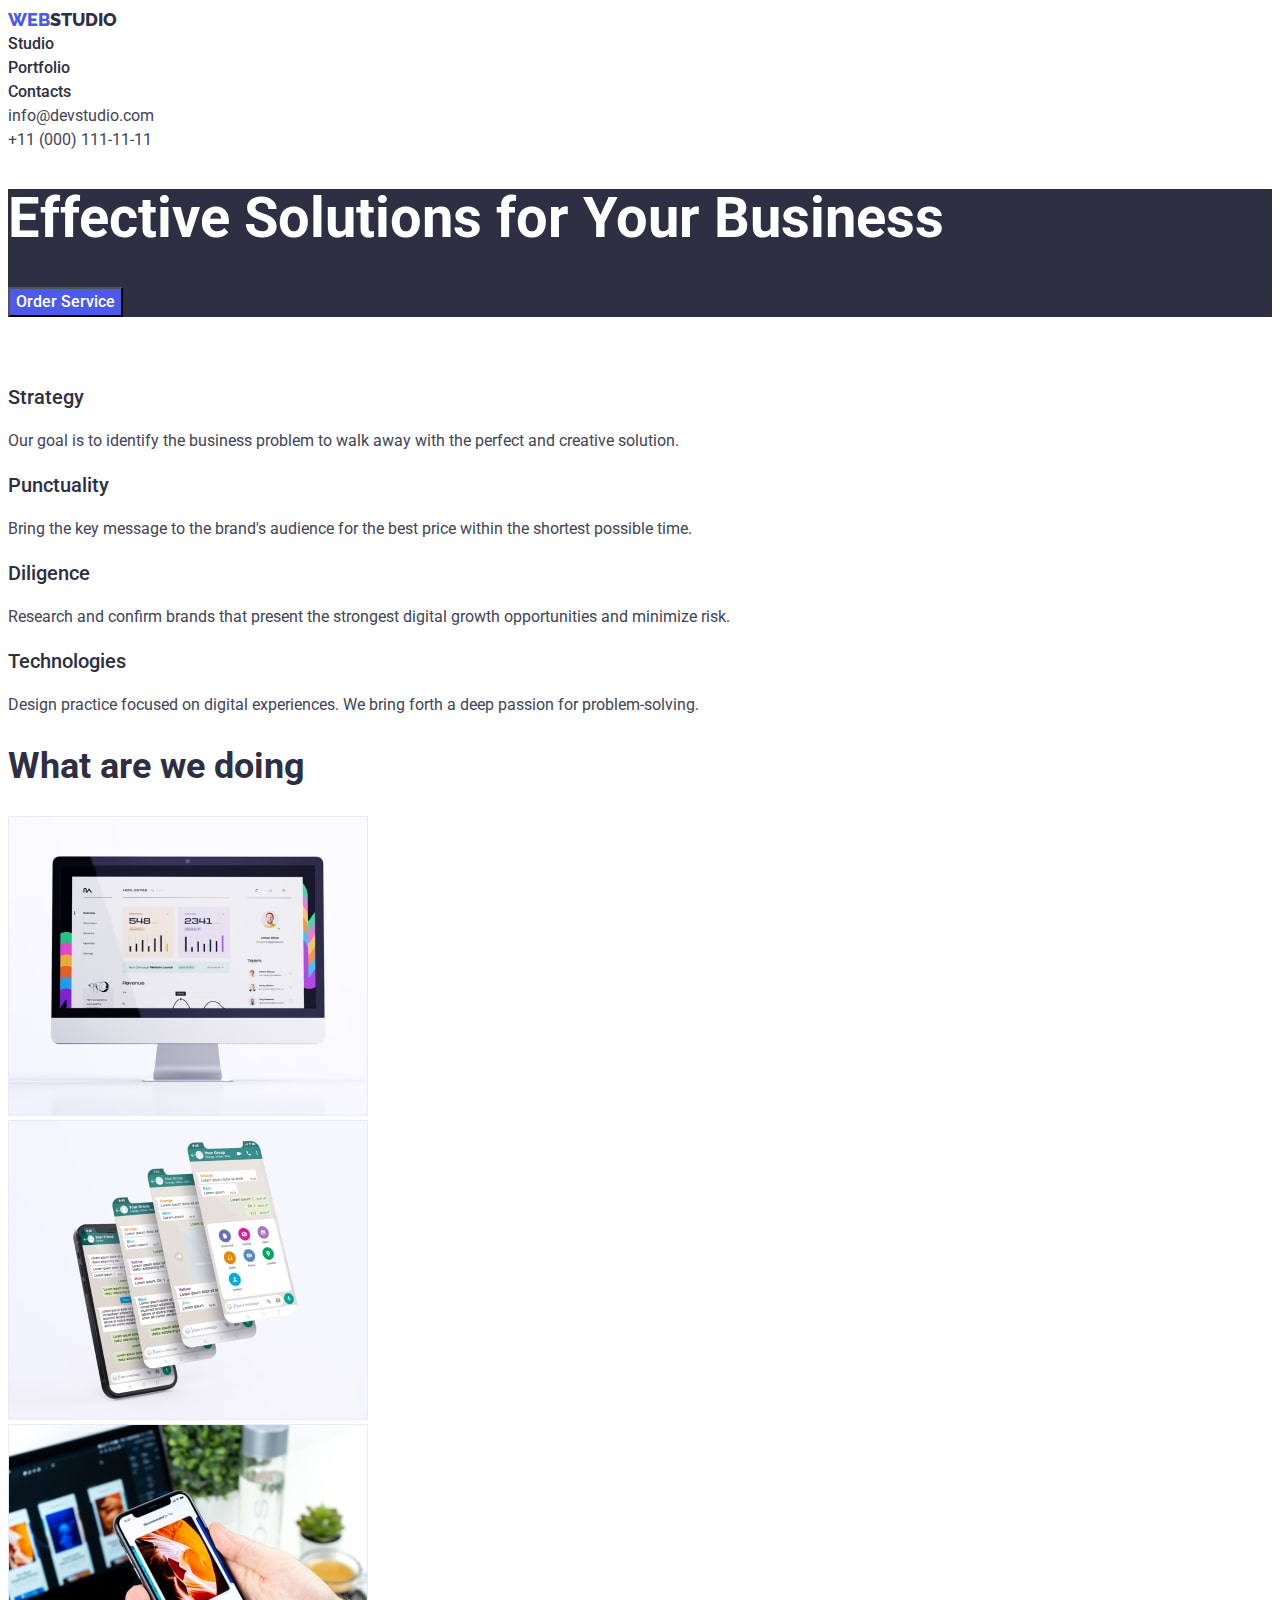
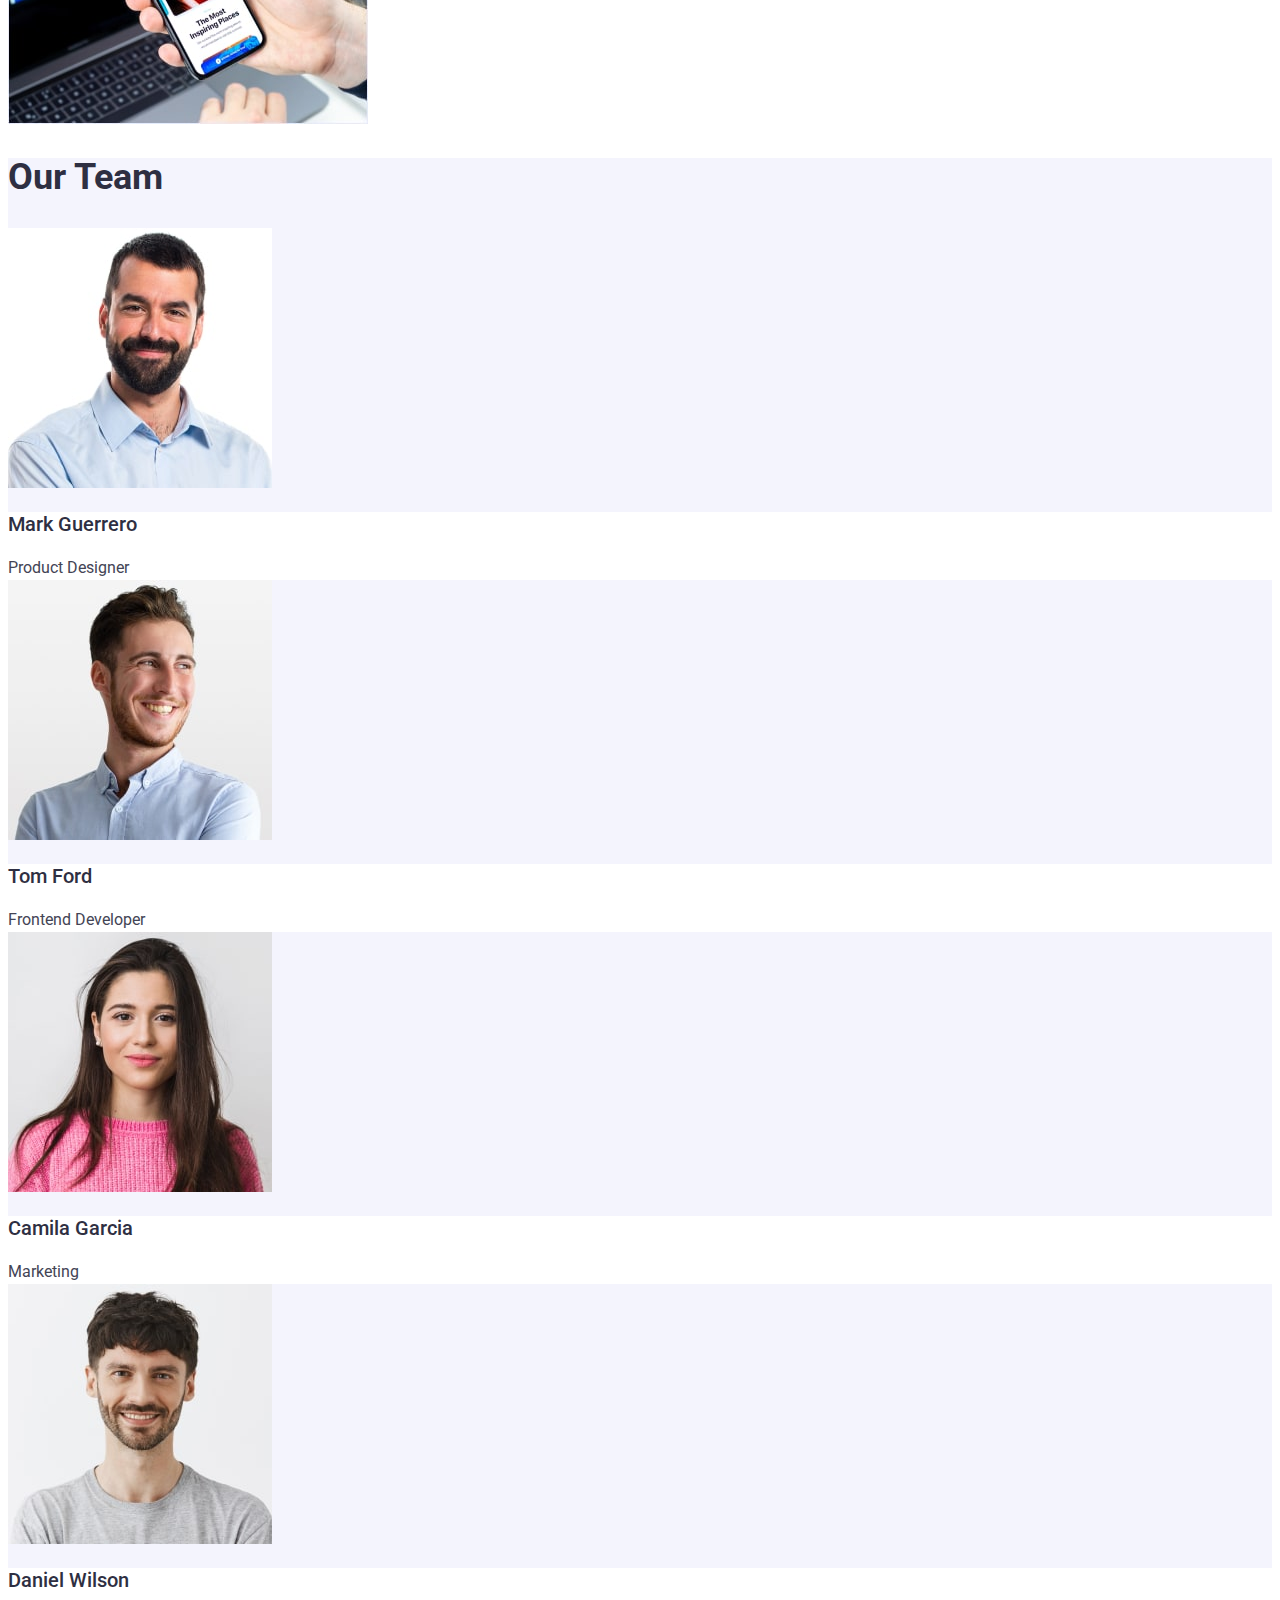
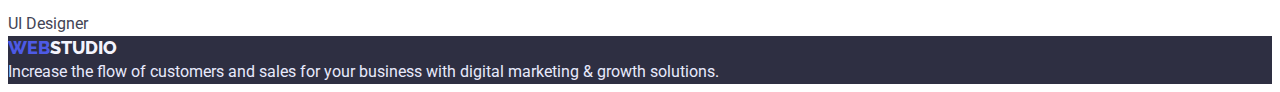
<file: index.html>
<!DOCTYPE html>
<html lang="en">
  <head>
    <meta charset="UTF-8" />
    <meta http-equiv="X-UA-Compatible" content="IE=edge" />
    <meta name="viewport" content="width=device-width, initial-scale=1.0" />
    <title>WebStudio</title>
    <link
      href="https://fonts.googleapis.com/css2?family=Raleway:wght@800&family=Roboto:wght@400;500;700;900&display=swap"
      rel="stylesheet"
    />
    <link rel="stylesheet" href="./css/styles.css" />
  </head>

  <body>
    <!-- TOP Line  -->
    <header class="page-header">
      <nav>
        <a href="./index.html" class="logo"
          ><span class="accent">Web</span>Studio</a
        >
        <!-- Menu Nav -->
        <ul class="site-nav">
          <li><a href="./index.html" class="page">Studio</a></li>
          <li>
            <a href="./portfolio.html" class="page">Portfolio</a>
          </li>
          <li><a href="" class="page">Contacts</a></li>
        </ul>
      </nav>
      <address class="adress-nav">
        <ul>
          <li>
            <a href="mailto:info@devstudio.com" class="link"
              >info@devstudio.com</a
            >
          </li>
          <li>
            <a href="tel:+110001111111" class="link"
              >+11 (000) 111-11-11</a
            >
          </li>
        </ul>
      </address>
    </header>
    <main>
      <!-- Hero -->
      <section class="hero">
        <h1 class="hero-headline">Effective Solutions for Your Business</h1>
        <button class="button" type="button">Order Service</button>
      </section>
      <!-- Our Benefits -->
      <section class="section">
        <h2 class="section-title">Our Benefits</h2>
        <ul>
          <li>
            <h3 class="title">Strategy</h3>
            <p class="section-title-text">
              Our goal is to identify the business problem to walk away with the
              perfect and creative solution.
            </p>
          </li>
          <li>
            <h3 class="title">Punctuality</h3>
            <p class="section-title-text">
              Bring the key message to the brand's audience for the best price
              within the shortest possible time.
            </p>
          </li>
          <li>
            <h3 class="title">Diligence</h3>
            <p class="section-title-text">
              Research and confirm brands that present the strongest digital
              growth opportunities and minimize risk.
            </p>
          </li>
          <li>
            <h3 class="title">Technologies</h3>
            <p class="section-title-text">
              Design practice focused on digital experiences. We bring forth a
              deep passion for problem-solving.
            </p>
          </li>
        </ul>
      </section>
      <!-- What are we doing -->
      <section class="section">
        <h2 class="section-header">What are we doing</h2>
        <ul>
          <li>
            <img src="./images/Rectangle71.jpg" alt="Monitor" width="360" />
          </li>
          <li>
            <img
              src="./images/Rectangle71(1).jpg"
              alt="Phone display"
              width="360"
            />
          </li>
          <li>
            <img src="./images/Rectangle71(2).jpg" alt="Phone" width="360" />
          </li>
        </ul>
      </section>
      <!-- Our Team -->
      <section class="second-section">
        <h2 class="section-header">Our Team</h2>
        <ul>
          <li>
            <img src="./images/img.jpg" alt="man" width="264" />
            <div class="person">
              <h3 class="title">Mark Guerrero</h3>
              <p class="section-title-text">Product Designer</p>
            </div>
          </li>
          <li>
            <img src="./images/img(1).jpg" alt="man" width="264" />
            <div class="person">
              <h3 class="title">Tom Ford</h3>
              <p class="section-title-text">Frontend Developer</p>
            </div>
          </li>
          <li>
            <img src="./images/img(2).jpg" alt="woman" width="264" />
            <div class="person">
              <h3 class="title">Camila Garcia</h3>
              <p class="section-title-text">Marketing</p>
            </div>
          </li>
          <li>
            <img src="./images/img(3).jpg" alt="man" width="264" />
            <div class="person">
              <h3 class="title">Daniel Wilson</h3>
              <p class="section-title-text">UI Designer</p>
            </div>
          </li>
        </ul>
      </section>
    </main>
    <!-- Footer -->
    <footer class="page-footer">
      <a href="./index.html" class="logo"
        ><span class="accent">Web</span>Studio</a
      >
      <p class="text">
        Increase the flow of customers and sales for your business with digital
        marketing & growth solutions.
      </p>
    </footer>
  </body>
</html>
</file>
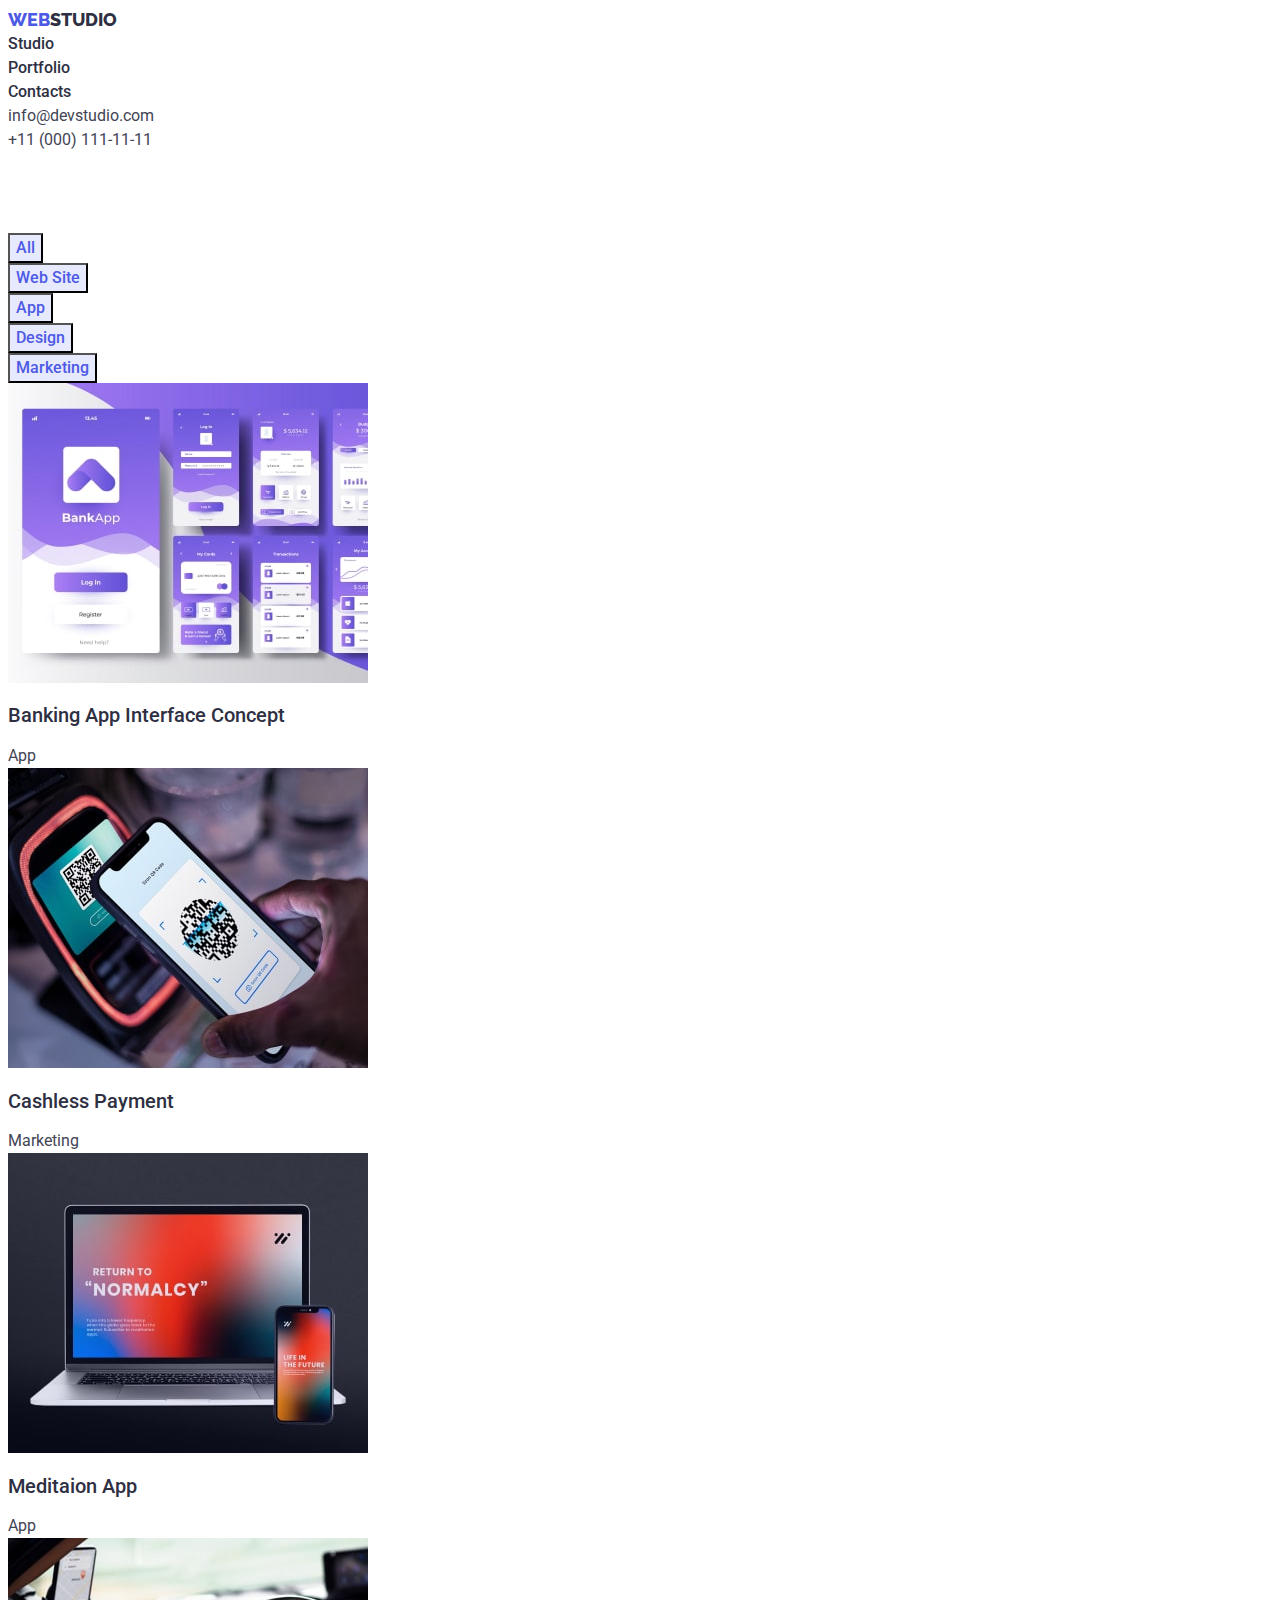
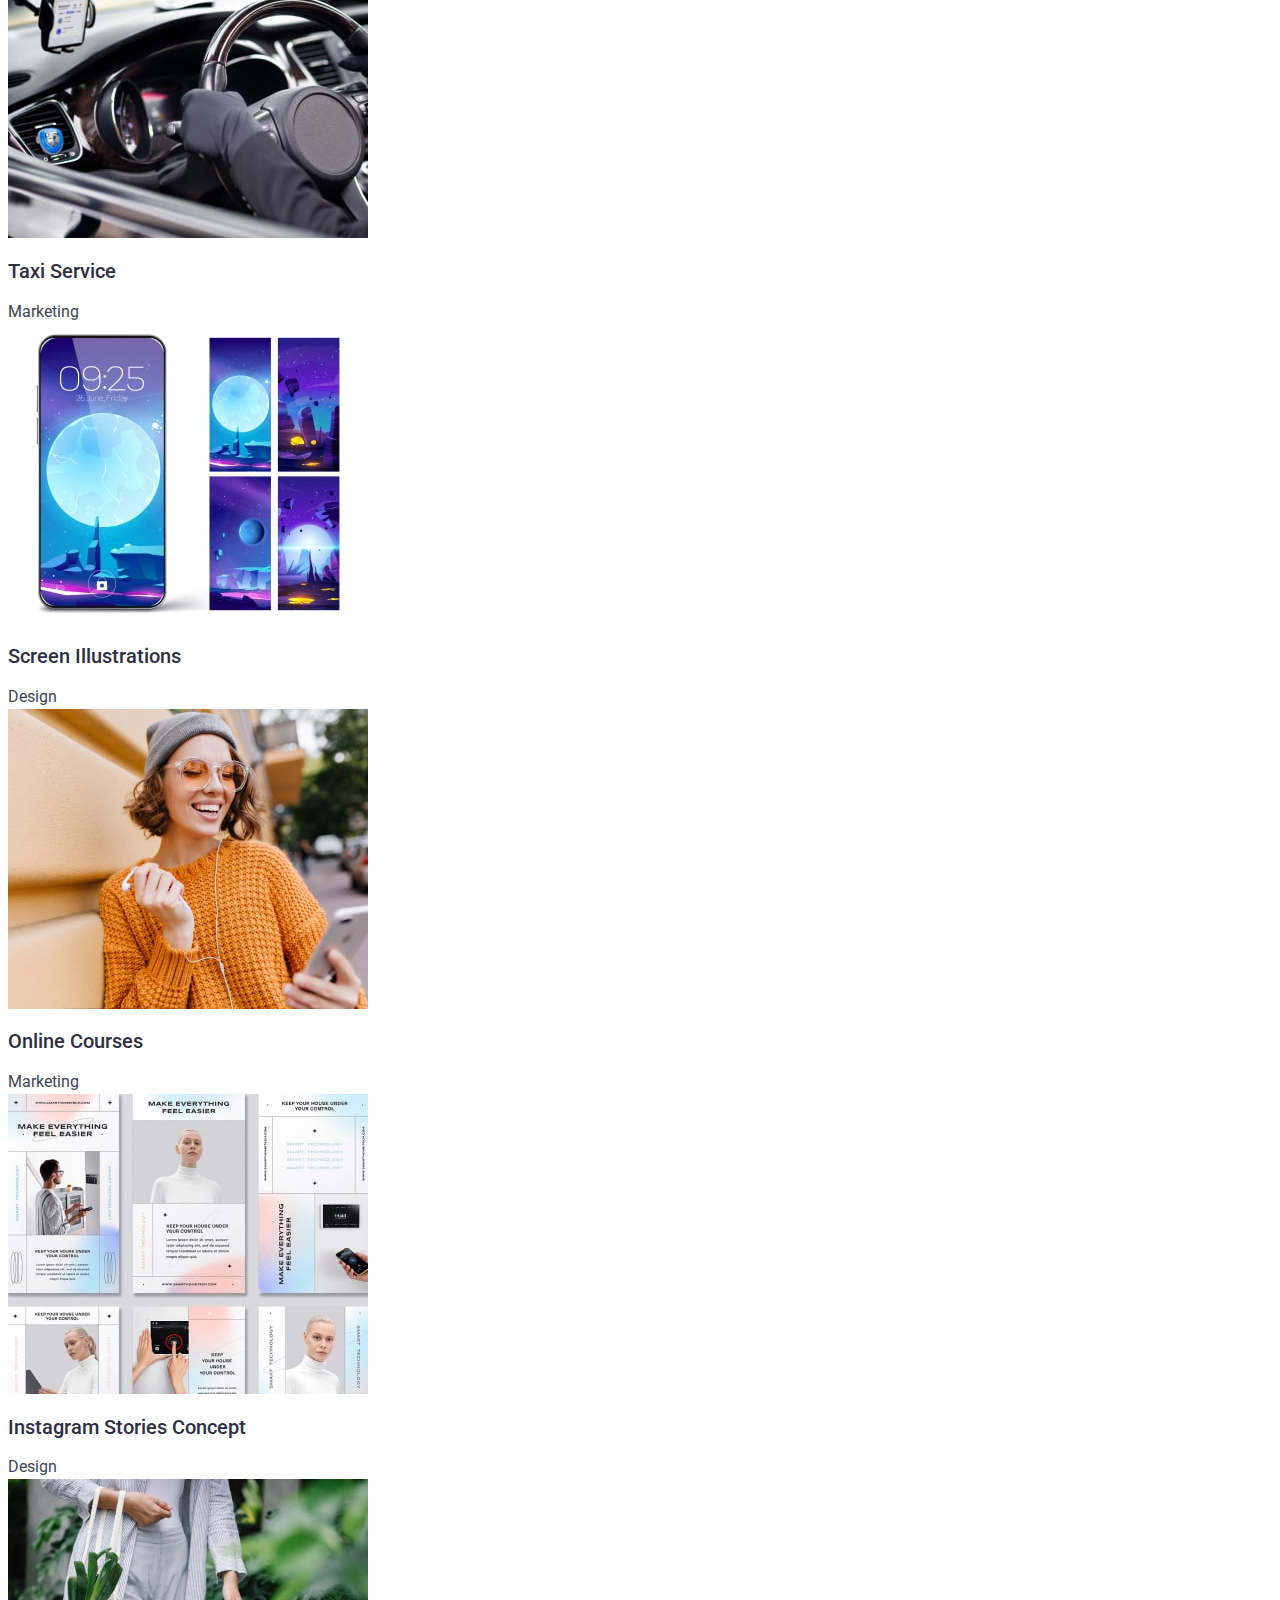
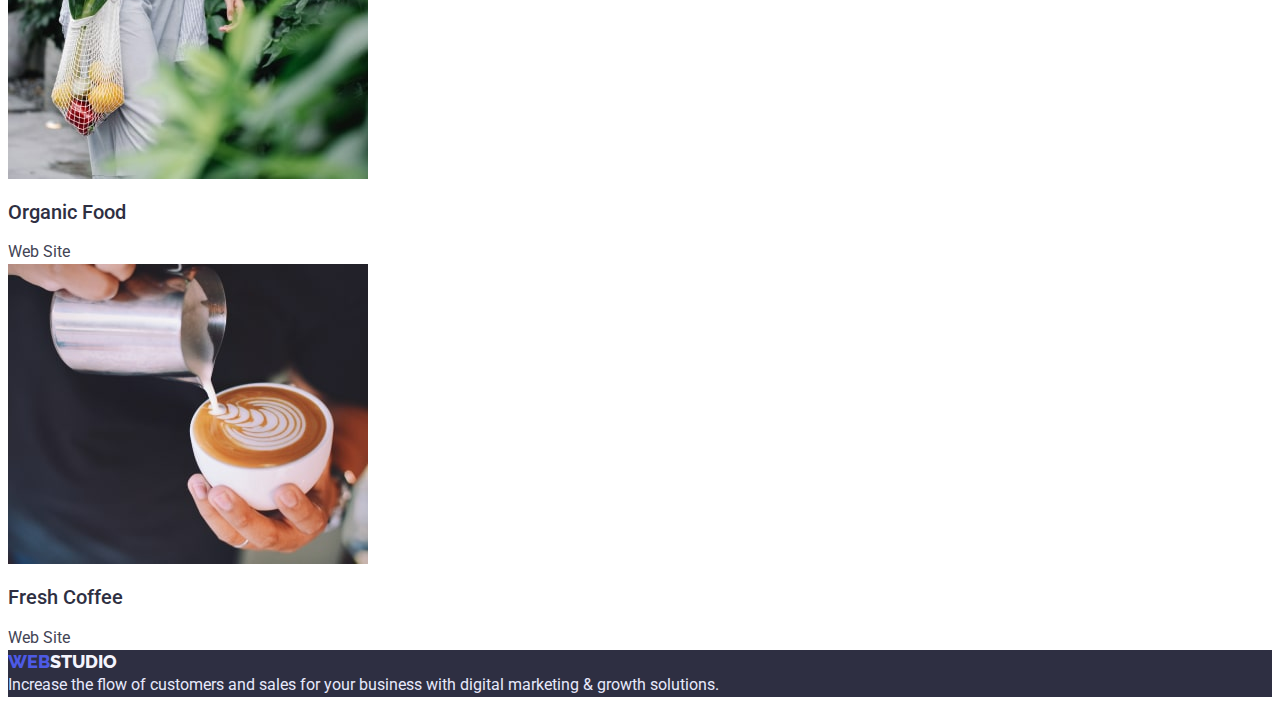
<file: portfolio.html>
<!DOCTYPE html>
<html lang="en">
  <head>
    <meta charset="UTF-8" />
    <meta http-equiv="X-UA-Compatible" content="IE=edge" />
    <meta name="viewport" content="width=device-width, initial-scale=1.0" />
    <title>Portfolio</title>
    <link
      href="https://fonts.googleapis.com/css2?family=Raleway:wght@800&family=Roboto:wght@400;500;700;900&display=swap"
      rel="stylesheet"
    />
    <link rel="stylesheet" href="./css/styles.css" />
  </head>

  <body>
    <!-- TOP Line  -->
    <header class="page-header">
      <nav>
        <a href="./index.html" class="logo"
          ><span class="accent">Web</span>Studio</a
        >
        <!-- Menu Nav -->
        <ul class="site-nav">
          <li><a href="./index.html" class="page">Studio</a></li>
          <li>
            <a href="./portfolio.html" class="page">Portfolio</a>
          </li>
          <li><a href="" class="page">Contacts</a></li>
        </ul>
        </nav>
        <address class="adress-nav">
          <ul>
            <li>
              <a href="mailto:info@devstudio.com" class="link">info@devstudio.com</a>
            </li>
            <li>
              <a href="tel:+110001111111" class="link">+11 (000) 111-11-11</a>
            </li>
          </ul>
        </address>
    </header>
    <!-- Navigation Button  -->
    <section class="section">
      <h1 class="section-title">Chapter</h1>
      <ul>
        <li><button class="button-portfolio" type="button">All</button></li>
        <li>
          <button class="button-portfolio" type="button">Web Site</button>
        </li>
        <li><button class="button-portfolio" type="button">App</button></li>
        <li><button class="button-portfolio" type="button">Design</button></li>
        <li>
          <button class="button-portfolio" type="button">Marketing</button>
        </li>
      </ul>
      <!-- Portfolio -->
      <ul>
        <li>
          <a href=""
            ><img
              src="./images/image1.jpg"
              alt="bank application"
              width="360"
            />
            <div class="project">
              <h2 class="title">Banking App Interface Concept</h2>
              <p class="section-title-text">App</p>
            </div></a
          >
        </li>
        <li>
          <a href=""
            ><img src="./images/image2.jpg" alt="phone payment" width="360" />
            <div class="project">
              <h2 class="title">Cashless Payment</h2>
              <p class="section-title-text">Marketing</p>
            </div></a
          >
        </li>
        <li>
          <a href=""
            ><img
              src="./images/image3.jpg"
              alt="phone and laptop"
              width="360"
            />
            <div class="project">
              <h2 class="title">Meditaion App</h2>
              <p class="section-title-text">App</p>
            </div></a
          >
        </li>
        <li>
          <a href=""
            ><img src="./images/image4.jpg" alt="car inside" width="360" />
            <div class="project">
              <h2 class="title">Taxi Service</h2>
              <p class="section-title-text">Marketing</p>
            </div></a
          >
        </li>
        <li>
          <a href=""
            ><img
              src="./images/image5.jpg"
              alt="illustration on phone"
              width="360"
            />
            <div class="project">
              <h2 class="title">Screen Illustrations</h2>
              <p class="section-title-text">Design</p>
            </div></a
          >
        </li>
        <li>
          <a href=""
            ><img
              src="./images/image6.jpg"
              alt="woman with phone"
              width="360"
            />
            <div class="project">
              <h2 class="title">Online Courses</h2>
              <p class="section-title-text">Marketing</p>
            </div></a
          >
        </li>
        <li>
          <a href=""
            ><img
              src="./images/image7.jpg"
              alt="application pages"
              width="360"
            />
            <div class="project">
              <h2 class="title">Instagram Stories Concept</h2>
              <p class="section-title-text">Design</p>
            </div></a
          >
        </li>
        <li>
          <a href=""
            ><img src="./images/image8.jpg" alt="woman with bag" width="360" />
            <div class="project">
              <h2 class="title">Organic Food</h2>
              <p class="section-title-text">Web Site</p>
            </div></a
          >
        </li>
        <li>
          <a href=""
            ><img src="./images/image9.jpg" alt="cup a coffee" width="360" />
            <div class="project">
              <h2 class="title">Fresh Coffee</h2>
              <p class="section-title-text">Web Site</p>
            </div></a
          >
        </li>
      </ul>
    </section>
    <!-- Footer -->
    <footer class="page-footer">
      <a href="./index.html" class="logo"
        ><span class="accent">Web</span>Studio</a
      >
      <p class="text">
        Increase the flow of customers and sales for your business with digital
        marketing & growth solutions.
      </p>
    </footer>
  </body>
</html>
</file>
<file: css/styles.css>
:root {
  --main-color-background: #ffffff;
  --second-color-background: #2e2f42;
  --third-color-background: #f4f4fd;
  --main-color-headline: #2e2f42;
  --second-color-headline: #ffffff;
  --main-color-paragraph: #434455;
  --second-color-paraagraph: #e7e9fc;
  --button-color: #4d5ae5;
  --hover-color: #404bbf;
}
/* clear styles */
ul,
ol {
  list-style: none;
  padding: 0;
  margin: 0;
}
a {
  text-decoration: none;
  padding: 0;
  margin: 0;
}
p {
  text-decoration: none;
  padding: 0;
  margin: 0;
}
/* Body */
body {
  background-color: var(--main-color-background);
  color: var(--main-color-paragraph);
  font-family: 'roboto', sans-serif;
}
/* Header */
.page-header .logo,
.page-header .accent,
.page-footer .accent {
  color: var(--main-color-headline);
  font-family: 'Raleway', sans-serif;
  font-style: normal;
  font-weight: 800;
  font-size: 18px;
  line-height: 1.33;
  text-transform: uppercase;
}
.page-header .accent,
.page-footer .accent {
  color: var(--button-color);
}
.site-nav .page {
  color: var(--main-color-headline);
  font-style: normal;
  font-weight: 500;
  font-size: 16px;
  line-height: 1.5;
}
/* .site-nav .page-main {
}
.site-nav .page-second {
}
.site-nav .page-third {
} */
.adress-nav .link {
  color: var(--main-color-paragraph);
  font-style: normal;
  font-size: 16px;
  line-height: 1.5;
}
/* .adress-nav .link-email {
}
.adress-nav .link-phone {
} */
.site-nav .page:hover,
.site-nav .page:focus,
.site-nav .page:active,
.adress-nav .link:hover,
.adress-nav .link:focus,
.adress-nav .link:active {
  color: var(--hover-color);
}
/* MAIN */
/* Hero */
.hero {
  background-color: var(--second-color-background);
}
.hero .hero-headline {
  color: var(--second-color-headline);
  font-style: normal;
  font-weight: 700;
  font-size: 56px;
  line-height: 1.07;
}
/* button */
.button {
  font-family: inherit;
  background-color: var(--button-color);
  color: var(--second-color-headline);
  cursor: pointer;
  font-style: normal;
  font-weight: 500;
  font-size: 16px;
  line-height: 1.5;
}
.button:hover,
.button:focus {
  background-color: var(--hover-color);
}
/* Portfolio */
.button-portfolio {
  font-family: inherit;
  background-color: var(--second-color-paraagraph);
  color: var(--button-color);
  font-weight: 500;
  font-size: 16px;
  line-height: 1.5;
}
.button-portfolio:hover,
.button-portfolio:focus {
  color: var(--second-color-headline);
  background-color: var(--button-color);
}
.project{
  color: var(--main-color-paragraph)
}
/* 3 Section */
.section {
  background-color: var(--main-color-background);
  color: var(--main-color-paragraph);
}
.second-section {
  background-color: var(--third-color-background);
}
.person {
  background-color: var(--main-color-background);
}
.section-title {
  color: transparent;
}
.section-header {
  color: var(--main-color-headline);
  font-style: normal;
  font-weight: 700;
  font-size: 36px;
  line-height: 1.11;
}
.title {
  color: var(--main-color-headline);
  font-style: normal;
  font-weight: 500;
  font-size: 20px;
  line-height: 1.2;
}
.section-title-text {
  font-size: 16px;
  line-height: 1.5;
}
/* Footer */
.page-footer {
  background-color: var(--second-color-background);
}
.page-footer .logo {
  color: var(--third-color-background);
  font-family: 'Raleway';
  font-style: normal;
  font-weight: 800;
  font-size: 18px;
  line-height: 1.16;
  text-transform: uppercase;
}
.page-footer .text {
  color: var(--second-color-paraagraph);
  font-size: 16px;
  line-height: 1.5;
}
</file>
